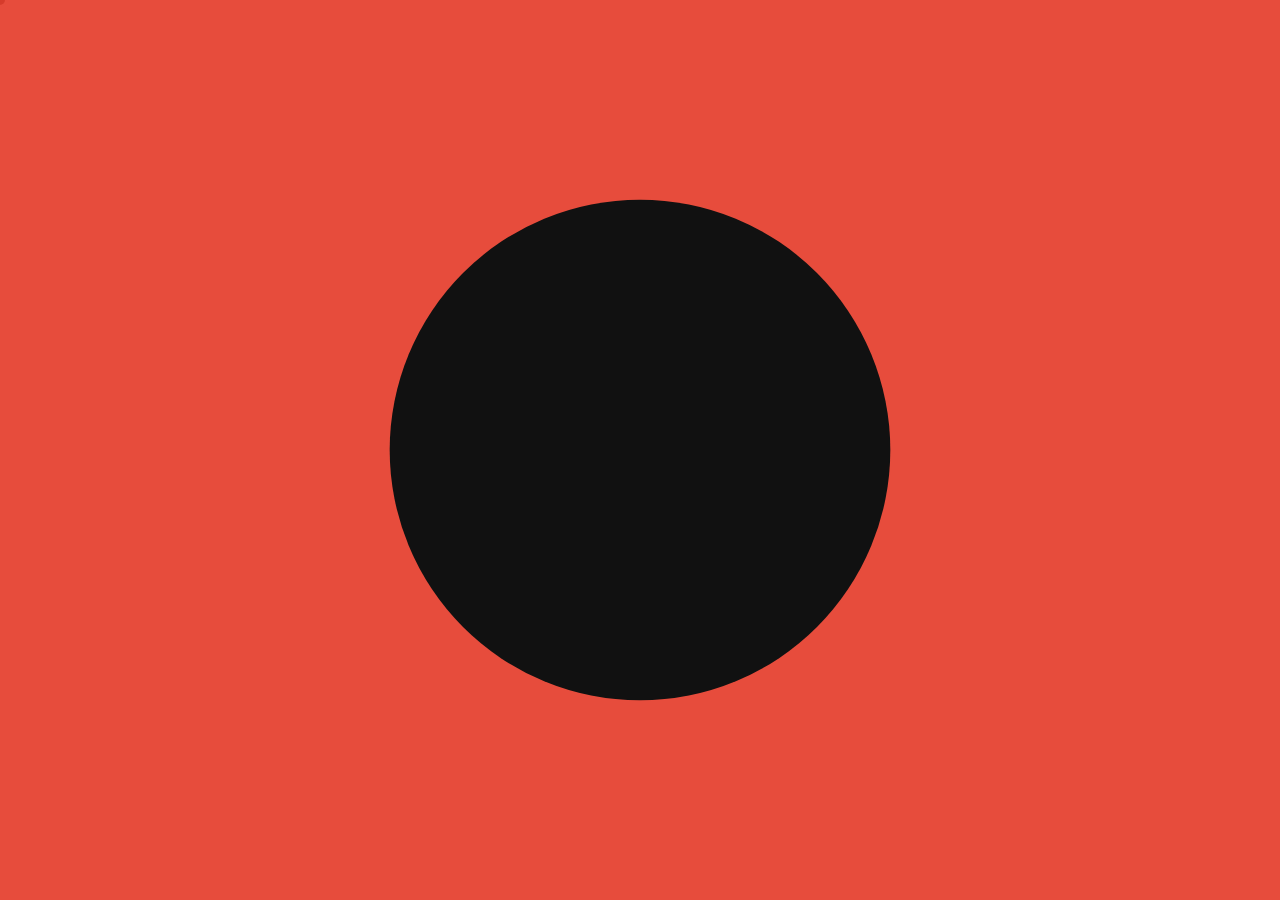
<file: circle-wipe-intro/index.html>
<!doctype html>
<html lang="en">
  <head>
    <meta charset="UTF-8" />
    <meta name="viewport" content="width=device-width, initial-scale=1.0" />
    <title>Circle Wipe Intro</title>
    <link rel="icon" type="image/x-icon" href="../assets/favicon.ico" />
    <link
      rel="icon"
      type="image/png"
      sizes="32x32"
      href="../assets/favicon-32x32.png"
    />
    <link
      rel="icon"
      type="image/png"
      sizes="16x16"
      href="../assets/favicon-16x16.png"
    />
    <link
      rel="apple-touch-icon"
      sizes="180x180"
      href="../assets/apple-touch-icon.png"
    />
    <link rel="manifest" href="../assets/site.webmanifest" />
    <link rel="stylesheet" href="style.css" />
  </head>
  <body>
    <!-- Preloader / Intro Sequence -->
    <div class="preloader">
      <div class="preloader-background"></div>

      <!-- Colored circle wipe panels -->
      <div class="preloader-revealer revealer-1"></div>
      <div class="preloader-revealer revealer-2"></div>
      <div class="preloader-revealer revealer-3"></div>
      <div class="preloader-revealer revealer-4"></div>

      <!-- Intro floating food items -->
      <div class="items">
        <div class="item item-1">
          <img src="assets/chilli.webp" alt="Food 1" />
        </div>
        <div class="item item-2">
          <img src="assets/cherry.webp" alt="Food 2" />
        </div>
        <div class="item item-3">
          <img src="assets/onion.webp" alt="Food 3" />
        </div>
        <div class="item item-4">
          <img src="assets/pineapple.webp" alt="Food 4" />
        </div>
        <div class="item item-5">
          <img src="assets/garlic.webp" alt="Food 5" />
        </div>
        <div class="item item-6">
          <img src="assets/habanero.webp" alt="Food 6" />
        </div>
      </div>

      <div class="preloader-logo">
        <img src="../assets/apple-touch-icon.png" alt="Logo" />
      </div>
    </div>

    <!-- Main Navigation -->
    <nav>
      <div class="nav-logo">
        <a
          href="../"
          style="
            display: flex;
            align-items: center;
            gap: 10px;
            text-decoration: none;
            color: inherit;
          "
        >
          <img
            src="../assets/apple-touch-icon.png"
            alt="Logo"
            style="width: 24px; height: 24px"
          />
          <span>010101</span>
        </a>
      </div>
      <div class="nav-items">
        <a href="../circle-wipe-intro/">NEBULA</a>
        <a href="../curtain-reveal/">ATLAS</a>
        <a href="../card-shuffle-reveal/">ORBIT</a>
        <a href="../trailer-intro/">TRAILER</a>
      </div>
      <button class="hamburger" aria-label="Toggle Menu">
        <span class="line line-1"></span>
        <span class="line line-2"></span>
      </button>
    </nav>

    <!-- Full-Screen Mobile Menu Overlay -->
    <div class="mobile-menu">
      <div class="mobile-menu-background"></div>
      <div class="mobile-menu-content">
        <div class="mobile-menu-items">
          <a href="../circle-wipe-intro/">NEBULA</a>
          <a href="../curtain-reveal/">ATLAS</a>
          <a href="../card-shuffle-reveal/">ORBIT</a>
          <a href="../trailer-intro/">TRAILER</a>
        </div>
        <div class="mobile-menu-footer">
          <p>NEBULA &middot; ATLAS &middot; ORBIT</p>
          <p>GSAP MOTION CONCEPTS 2026</p>
        </div>
      </div>
    </div>

    <!-- Hero Section (Reveals underneath) -->
    <section class="hero">
      <div class="hero-header">
        <h1>EXPERIMENTAL CONCEPT</h1>
      </div>

      <div class="hero-image">
        <div class="hero-image-background"></div>
        <div class="hero-image-bottle-wrapper">
          <img src="assets/ice-cream.png" alt="Main Product" />
        </div>
      </div>

      <div class="hero-footer">
        <p>NEBULA &middot; ATLAS &middot; ORBIT</p>
        <p>GSAP MOTION CONCEPTS 2026</p>
      </div>
    </section>

    <!-- GSAP & Plugins -->
    <script src="https://cdnjs.cloudflare.com/ajax/libs/gsap/3.12.2/gsap.min.js"></script>
    <script src="../assets/SplitText.min.js"></script>
    <script src="../assets/cursor.js"></script>
    <script src="script.js"></script>
  </body>
</html>
</file>
<file: circle-wipe-intro/style.css>
@import url('https://fonts.googleapis.com/css2?family=Barlow+Condensed:wght@800&family=Instrument+Sans:wght@400;600&display=swap');

:root {
  --cream: #f4f1ea;
  --gold: #f1c40f;
  --orange: #e67e22;
  --red: #e74c3c;
  --dark: #111111;
}

* {
  margin: 0;
  padding: 0;
  box-sizing: border-box;
}

body {
  background-color: var(--dark);
  color: var(--cream);
  font-family: 'Instrument Sans', sans-serif;
  overflow: hidden;
}

/* Typography styles */
h1, a, p {
  text-transform: uppercase;
  line-height: 1;
  color: var(--cream);
}

h1 {
  font-family: 'Barlow Condensed', sans-serif;
  font-size: clamp(3rem, 8vw, 7rem);
  font-weight: 800;
}

a {
  text-decoration: none;
  font-family: 'Barlow Condensed', sans-serif;
  font-size: 1.2rem;
}

/* Container text handling for SplitText */
.nav-word, .footer-line, .char {
  display: inline-block;
  will-change: transform;
}

/* Preloader setup */
.preloader {
  position: fixed;
  top: 0;
  left: 0;
  width: 100vw;
  height: 100vh;
  overflow: hidden;
  z-index: 200; /* Raised to overlay navigation bar (100) on load */
}

.preloader-background {
  position: absolute;
  width: 100%;
  height: 100%;
  background-color: var(--dark);
}

.preloader-revealer {
  position: absolute;
  width: 100%;
  height: 100%;
  top: 0;
  left: 0;
  transform-origin: center;
  clip-path: circle(0% at 50% 50%);
  will-change: clip-path;
}

.revealer-1 { background-color: var(--gold); }
.revealer-2 { background-color: var(--orange); }
.revealer-3 { background-color: var(--red); }
.revealer-4 { background-color: var(--dark); }

/* Floating Elements Layout */
.items {
  position: absolute;
  width: 100%;
  height: 100%;
  top: 0;
  left: 0;
  pointer-events: none;
}

.item {
  position: absolute;
  top: 50%;
  left: 50%;
  width: 135px;
  height: 135px;
  transform: translate(-50%, -50%) scale(0);
  will-change: transform, filter;
}

.item img {
  width: 100%;
  height: 100%;
  object-fit: contain;
}

.preloader-logo {
  position: absolute;
  top: 50%;
  left: 50%;
  transform: translate(-50%, -50%) scale(0);
  opacity: 0;
  width: 150px;
}

.preloader-logo img {
  width: 100%;
}

/* Navigation Layout */
nav {
  position: fixed;
  top: 0;
  left: 0;
  width: 100%;
  padding: 2rem;
  display: flex;
  justify-content: space-between;
  align-items: center;
  z-index: 100; /* Raised to render above mobile-menu overlay (90) */
}

.nav-logo {
  transform-origin: top left;
  width: 50px;
}

.nav-logo img {
  width: 100%;
}

.nav-items {
  display: flex;
  gap: 2rem;
}

.hamburger {
  display: none;
  flex-direction: column;
  justify-content: space-between;
  width: 30px;
  height: 14px;
  background: none;
  border: none;
  cursor: pointer;
  z-index: 105;
  padding: 0;
}

.hamburger .line {
  display: block; /* Required so CSS transforms apply to span elements */
  width: 100%;
  height: 2px;
  background-color: var(--cream);
  will-change: transform;
}

/* Mobile Menu Fullscreen Overlay */
.mobile-menu {
  position: fixed;
  top: 0;
  left: 0;
  width: 100vw;
  height: 100vh;
  z-index: 90;
  display: none;
  overflow: hidden;
}

.mobile-menu-background {
  position: absolute;
  top: 0;
  left: 0;
  width: 100%;
  height: 100%;
  background-color: var(--dark);
  clip-path: circle(0% at 92% 50px);
  will-change: clip-path;
}

.mobile-menu-content {
  position: relative;
  width: 100%;
  height: 100%;
  display: flex;
  flex-direction: column;
  justify-content: space-between;
  padding: 8rem 2rem 4rem 2rem;
  z-index: 92;
}

.mobile-menu-items {
  display: flex;
  flex-direction: column;
  gap: 1.5rem;
}

.mobile-menu-items a {
  font-family: 'Barlow Condensed', sans-serif;
  font-size: 3rem;
  font-weight: 800;
  text-transform: uppercase;
  display: inline-block;
  overflow: hidden; /* Mask sliding text */
}

.mobile-menu-footer {
  display: flex;
  flex-direction: column;
  gap: 0.5rem;
}

.mobile-menu-footer p {
  font-family: 'Instrument Sans', sans-serif;
  font-size: 1.1rem;
  opacity: 0.8;
  font-weight: 400;
  overflow: hidden; /* Mask sliding lines */
}

.menu-mobile-word, .menu-mobile-footer-line {
  display: inline-block;
  will-change: transform;
}

/* Hero Section Layout */
.hero {
  position: relative;
  width: 100vw;
  height: 100vh;
  background-color: var(--dark);
  overflow: hidden;
  z-index: 1;
}

.hero-header {
  position: absolute;
  top: 25%;
  left: 50%;
  transform: translateX(-50%);
  text-align: center;
  width: 80%;
}

.hero-image {
  position: absolute;
  bottom: 0;
  left: 50%;
  transform: translateX(-50%); /* Flush with viewport bottom */
  width: 520px;
  height: 560px;
}

.hero-image-background {
  position: absolute;
  bottom: -130px;
  left: 50%;
  margin-left: -250px;
  width: 500px;
  height: 500px;
  background-color: var(--orange);
  border-radius: 50%;
  transform: scale(0);
}

.hero-image-bottle-wrapper {
  position: absolute;
  bottom: -90px;
  left: 50%;
  margin-left: -122.5px;
  width: 275px;
  transform-origin: center bottom;
}

.hero-image-bottle-wrapper img {
  width: 100%;
  transform: translateY(100%) rotate(15deg);
}

.hero-footer {
  position: absolute;
  bottom: 0;
  width: 100%;
  padding: 2rem;
  display: flex;
  justify-content: space-between;
}

/* Responsive Overrides */
@media (max-width: 768px) {
  .nav-items { display: none; } /* Hide standard nav items */
  .hamburger { display: flex; } /* Show hamburger trigger */
  .hero-footer { display: none; } /* Hide bottom texts on smaller screens */
  
  .hero-header { width: 95%; }
  .hero-image {
    width: 340px;
    height: 380px;
  }
  .hero-image-background {
    width: 300px;
    height: 300px;
    margin-left: -150px;
    bottom: -80px;
  }
  .hero-image-bottle-wrapper {
    width: 150px;
    margin-left: -75px;
    bottom: -60px;
  }
  .hero-image-bottle-wrapper img {
    width: 100%;
  }
  .item { width: 95px; height: 95px; }
}

@media (max-width: 480px) {
  .hero-image {
    width: 260px;
    height: 320px;
  }
  .hero-image-background {
    width: 240px;
    height: 240px;
    margin-left: -120px;
    bottom: -60px;
  }
  .hero-image-bottle-wrapper {
    width: 120px;
    margin-left: -60px;
    bottom: -45px;
  }
  .item { width: 75px; height: 75px; }
}
</file>
